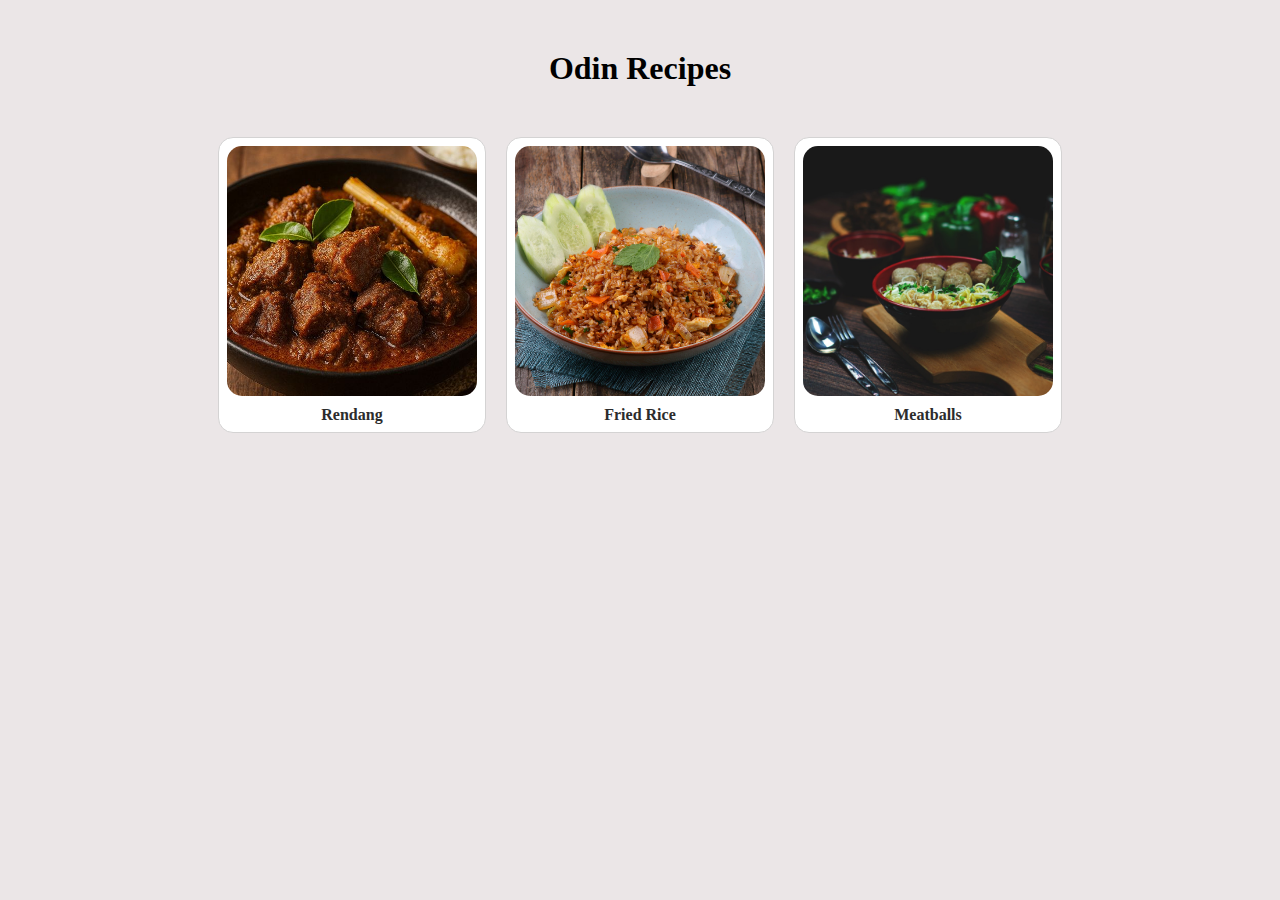
<file: index.html>
<!DOCTYPE html>
<html lang="en">
    <head>
        <meta charset="UTF-8" />
        <meta name="viewport" content="width=device-width, initial-scale=1.0" />
        <title>Home</title>

        <link rel="stylesheet" href="assets/css/style.css" /
    </head>
    <body>
        <div class="home-container">
            <h1>Odin Recipes</h1>
    
            <div class="menu-container">
                <a class="card" href="recipes/recipes1.html">
                    <div class="card-img">
                        <img src="assets/images/rendang.jpeg" alt="rendang-img">
                    </div>
                    <div class="card-body">Rendang</div>
                </a>
                <a class="card" href="recipes/recipes2.html">
                    <div class="card-img">
                        <img src="assets/images/rice.jpg" alt="rice-img">
                    </div>
                    <div class="card-body">Fried Rice</div>
                </a>
                <a class="card" href="recipes/recipes3.html">
                    <div class="card-img">
                        <img src="assets/images/meatballs.jpg" alt="meatballs-img">
                    </div>
                    <div class="card-body">Meatballs</div>
                </a>
            </div>
        </div>
    </body>
</html>
</file>
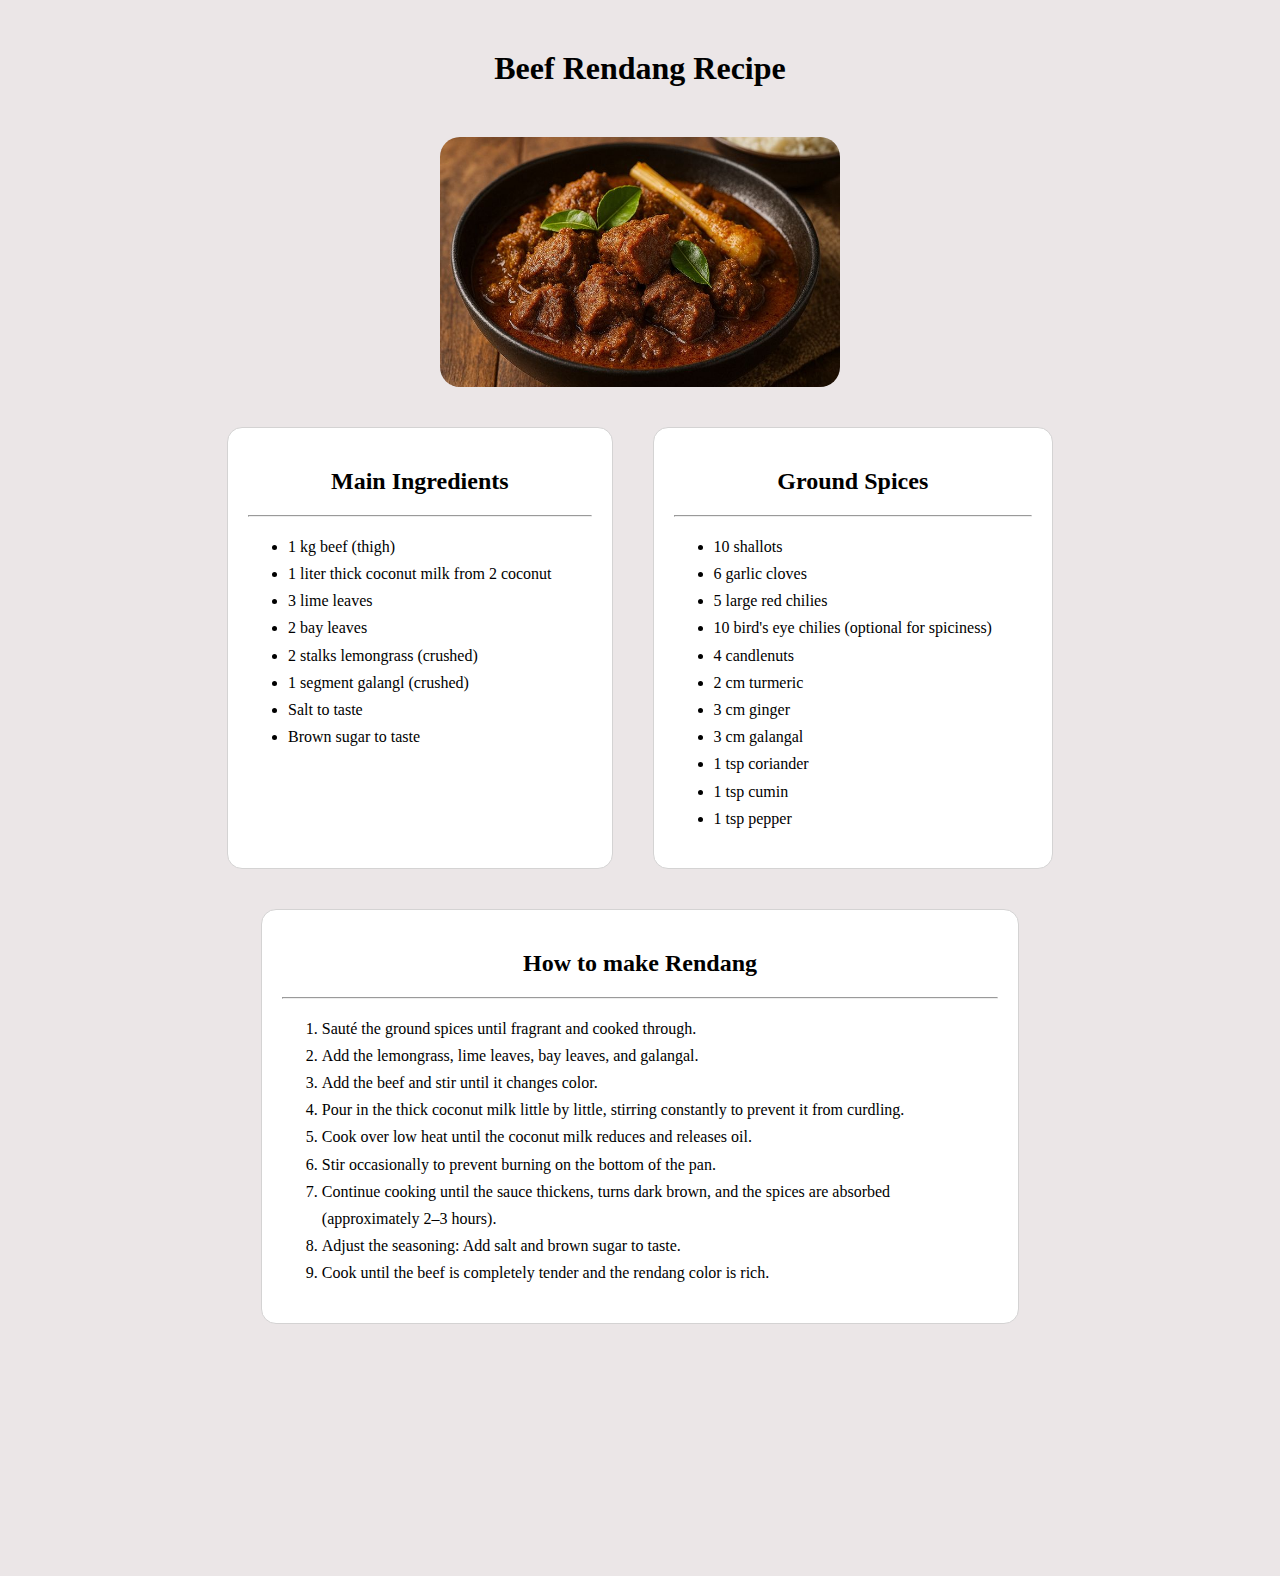
<file: recipes/recipes1.html>
<!DOCTYPE html>
<html lang="en">
<head>
    <meta charset="UTF-8">
    <meta name="viewport" content="width=device-width, initial-scale=1.0">
    <title>Rendang</title>

    <link rel="stylesheet" href="/assets/css/style.css">
</head>
<body>
    <div class="recipe-container">
        <h1>Beef Rendang Recipe</h1>

        <div class="baner-container">
            <div class="card-baner">
                <img src="/assets/images/rendang.jpeg" alt="rrendang-img">
            </div>
        </div>

        <div class="recipe">
            <div class="card-recipe">
                <h2>Main Ingredients</h2>
                <hr>
                <ul>
                    <li>1 kg beef (thigh)</li>
                    <li>1 liter thick coconut milk from 2 coconut</li>
                    <li>3 lime leaves</li>
                    <li>2 bay leaves</li>
                    <li>2 stalks lemongrass (crushed)</li>
                    <li>1 segment galangl (crushed)</li>
                    <li>Salt to taste</li>
                    <li>Brown sugar to taste</li>
                </ul>
            </div>
            <div class="card-recipe">
                <h2>Ground Spices</h2>
                <hr>
                <ul>
                    <li>10 shallots</li>
                    <li>6 garlic cloves</li>
                    <li>5 large red chilies</li>
                    <li>10 bird's eye chilies (optional for spiciness)</li>
                    <li>4 candlenuts</li>
                    <li>2 cm turmeric</li>
                    <li>3 cm ginger</li>
                    <li>3 cm galangal</li>
                    <li>1 tsp coriander</li>
                    <li>1 tsp cumin</li>
                    <li>1 tsp pepper</li>
                </ul>
            </div>
        </div>
        <div class="make-container">
            <div class="card-make">
                <h2>How to make Rendang</h2>
                <hr>
                <ol>
                    <li>Sauté the ground spices until fragrant and cooked through.</li>
                    <li>Add the lemongrass, lime leaves, bay leaves, and galangal.</li>
                    <li>Add the beef and stir until it changes color.</li>
                    <li>Pour in the thick coconut milk little by little, stirring constantly to prevent it from curdling.</li>
                    <li>Cook over low heat until the coconut milk reduces and releases oil.</li>
                    <li>Stir occasionally to prevent burning on the bottom of the pan.</li>
                    <li>Continue cooking until the sauce thickens, turns dark brown, and the spices are absorbed <br>(approximately 2–3 hours).</li>
                    <li>Adjust the seasoning: Add salt and brown sugar to taste.</li>
                    <li>Cook until the beef is completely tender and the rendang color is rich.</li>
                </ol>
            </div>
        </div>
    </div>
</body>
</html>
</file>
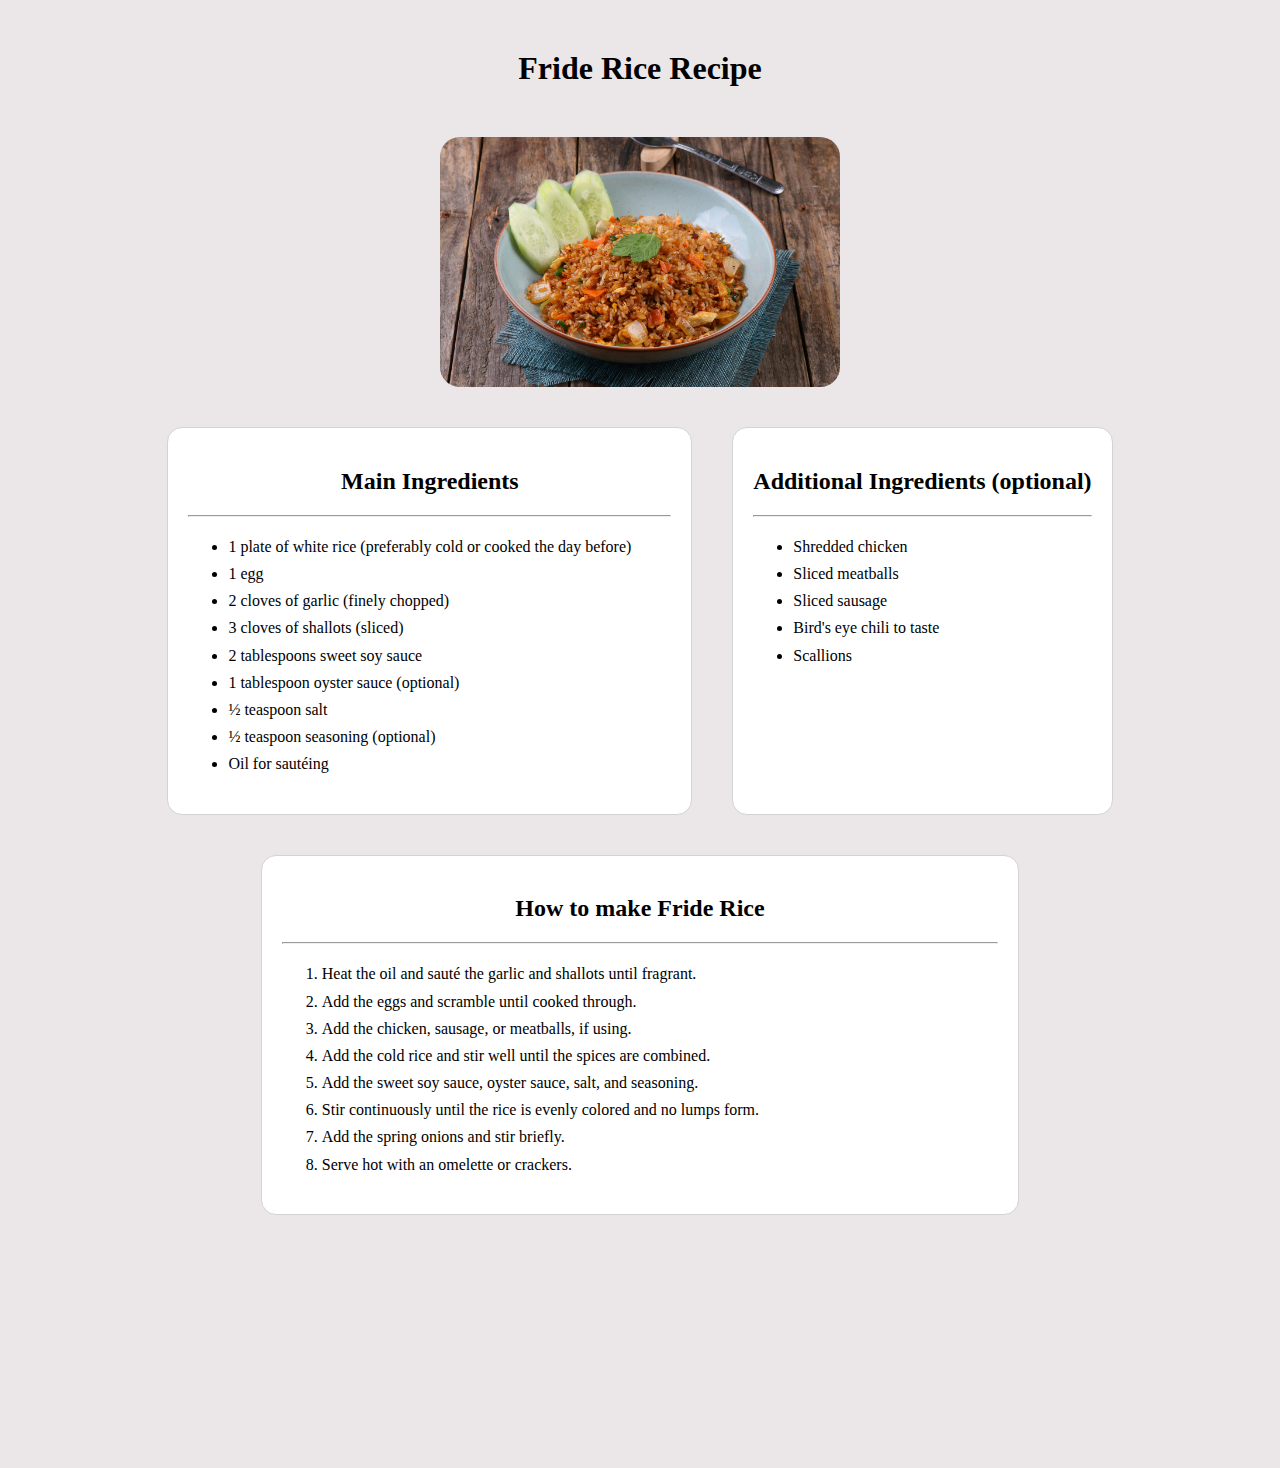
<file: recipes/recipes2.html>
<!DOCTYPE html>
<html lang="en">
<head>
    <meta charset="UTF-8">
    <meta name="viewport" content="width=device-width, initial-scale=1.0">
    <title>Fried Rice</title>

    <link rel="stylesheet" href="/assets/css/style.css">
</head>
<body>
    <div class="recipe-container">
        <h1>Fride Rice Recipe</h1>

        <div class="baner-container">
            <div class="card-baner">
                <img src="/assets/images/rice.jpg" alt="Rice-img">
            </div>
        </div>

        <div class="recipe">
            <div class="card-recipe">
                <h2>Main Ingredients</h2>
                <hr>
                <ul>
                    <li>1 plate of white rice (preferably cold or cooked the day before)</li>
                    <li>1 egg</li>
                    <li>2 cloves of garlic (finely chopped)</li>
                    <li>3 cloves of shallots (sliced)</li>
                    <li>2 tablespoons sweet soy sauce</li>
                    <li>1 tablespoon oyster sauce (optional)</li>
                    <li>½ teaspoon salt</li>
                    <li>½ teaspoon seasoning (optional)</li>
                    <li>Oil for sautéing</li>
                </ul>
            </div>
            <div class="card-recipe">
                <h2>Additional Ingredients (optional)</h2>
                <hr>
                <ul>
                    <li>Shredded chicken</li>
                    <li>Sliced ​​meatballs</li>
                    <li>Sliced ​​sausage</li>
                    <li>Bird's eye chili to taste</li>
                    <li>Scallions</li>
                </ul>
            </div>
        </div>
        <div class="make-container">
            <div class="card-make">
                <h2>How to make Fride Rice</h2>
                <hr>
                <ol>
                    <li>Heat the oil and sauté the garlic and shallots until fragrant.</li>
                    <li>Add the eggs and scramble until cooked through.</li>
                    <li>Add the chicken, sausage, or meatballs, if using.</li>
                    <li>Add the cold rice and stir well until the spices are combined.</li>
                    <li>Add the sweet soy sauce, oyster sauce, salt, and seasoning.</li>
                    <li>Stir continuously until the rice is evenly colored and no lumps form.</li>
                    <li>Add the spring onions and stir briefly.</li>
                    <li>Serve hot with an omelette or crackers.</li>
                </ol>
            </div>
        </div>
    </div>
</body>
</html>
</file>
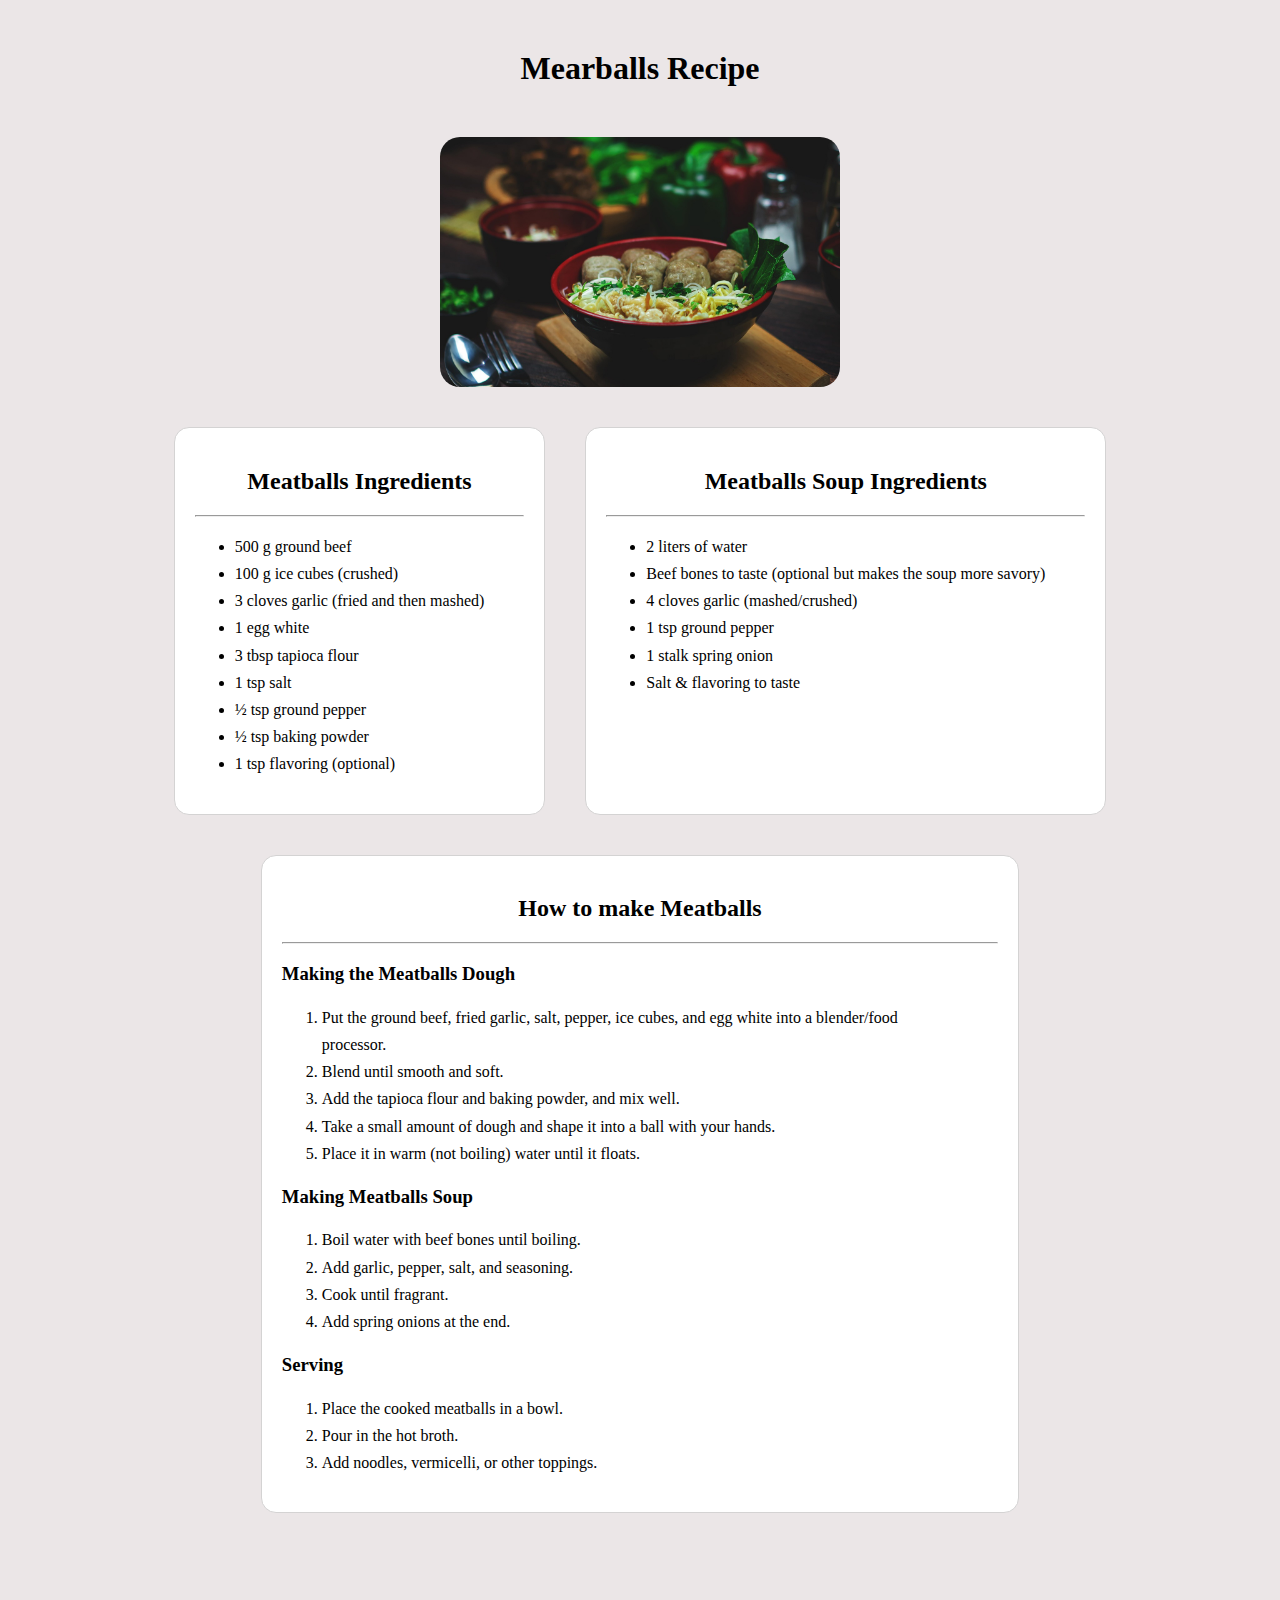
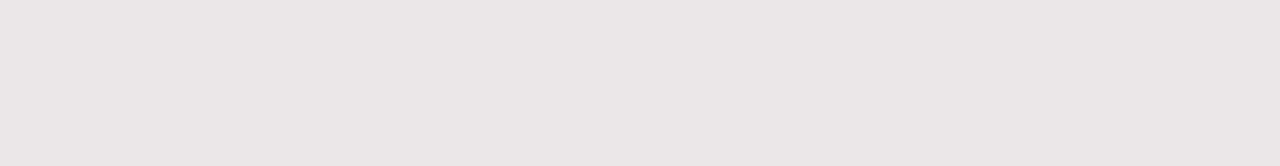
<file: recipes/recipes3.html>
<!DOCTYPE html>
<html lang="en">
<head>
    <meta charset="UTF-8">
    <meta name="viewport" content="width=device-width, initial-scale=1.0">
    <title>Meatballs</title>

    <link rel="stylesheet" href="/assets/css/style.css">
</head>
<body>
    <div class="recipe-container">
        <h1>Mearballs Recipe</h1>

        <div class="baner-container">
            <div class="card-baner">
                <img src="/assets/images/meatballs.jpg" alt="meatballs-img">
            </div>
        </div>

        <div class="recipe">
            <div class="card-recipe">
                <h2>Meatballs Ingredients</h2>
                <hr>
                <ul>
                    <li>500 g ground beef</li>
                    <li>100 g ice cubes (crushed)</li>
                    <li>3 cloves garlic (fried and then mashed)</li>
                    <li>1 egg white</li>
                    <li>3 tbsp tapioca flour</li>
                    <li>1 tsp salt</li>
                    <li>½ tsp ground pepper</li>
                    <li>½ tsp baking powder</li>
                    <li>1 tsp flavoring (optional)</li>
                </ul>
            </div>
            <div class="card-recipe">
                <h2>Meatballs Soup Ingredients</h2>
                <hr>
                <ul>
                    <li>2 liters of water</li>
                    <li>Beef bones to taste (optional but makes the soup more savory)</li>
                    <li>4 cloves garlic (mashed/crushed)</li>
                    <li>1 tsp ground pepper</li>
                    <li>1 stalk spring onion</li>
                    <li>Salt & flavoring to taste</li>
                </ul>
            </div>
        </div>
        <div class="make-container">
            <div class="card-make">
                <h2>How to make Meatballs</h2>
                <hr>
                <h3>Making the Meatballs Dough</h3>
                <ol>
                    <li>Put the ground beef, fried garlic, salt, pepper, ice cubes, and egg white into a blender/food processor.</li>
                    <li>Blend until smooth and soft.</li>
                    <li>Add the tapioca flour and baking powder, and mix well.</li>
                    <li>Take a small amount of dough and shape it into a ball with your hands.</li>
                    <li>Place it in warm (not boiling) water until it floats.</li>
                </ol>

                <h3>Making Meatballs Soup</h3>
                <ol>
                    <li>Boil water with beef bones until boiling.</li>
                    <li>Add garlic, pepper, salt, and seasoning.</li>
                    <li>Cook until fragrant.</li>
                    <li>Add spring onions at the end.</li>
                </ol>

                <h3>Serving</h3>
                <ol>
                    <li>Place the cooked meatballs in a bowl.</li>
                    <li>Pour in the hot broth.</li>
                    <li>Add noodles, vermicelli, or other toppings.</li>
                </ol>
            </div>
        </div>
    </div>
</body>
</html>
</file>
<file: assets/css/style.css>
body {
   background-color: #ebe6e7;
}
h1 {
   text-align: center;
   margin: 50px 0;
}

/* Home Page */
.menu-container {
   display: flex;
   justify-content: center;
   align-items: center;
   gap: 20px;
}
.menu-container .card {
   background-color: #ffff;
   border: #d4d3d3 0.5px solid;
   padding: 8px;
   border-radius: 15px;
   transition: ease 0.3s;
   text-decoration: none;
   /*box-shadow: rgba(60, 64, 67, 0.3) 0px 1px 2px 0px, rgba(60, 64, 67, 0.15) 0px 1px 3px 1px;
   */-webkit-border-radius: 10px;
   -moz-border-radius: 15px;
   -ms-border-radius: 15px;
   -o-border-radius: 15px;
   -webkit-transition: ease 0.3s;
   -moz-transition: ease 0.3s;
   -ms-transition: ease 0.3s;
   -o-transition: ease 0.3s;
   -webkit-border-radius: 15px;
}
.card:hover {
   box-shadow: rgba(0, 0, 0, 0.35) 0px 5px 15px;
   transform: translateY(-5px);
   -webkit-transform: translateY(-5px);
   -moz-transform: translateY(-5px);
   -ms-transform: translateY(-5px);
   -o-transform: translateY(-5px);
}
.card .card-img {
   width: 250px;
   height: 250px;
   overflow: hidden;
   border-radius: 15px;
   -webkit-border-radius: 15px;
   -moz-border-radius: 15px;
   -ms-border-radius: 15px;
   -o-border-radius: 15px;
}
.card img {
   /*width: 100%;
   */object-fit: cover;
   width: 100%;
   height: 100%;
   display: block;
}
.card-body {
   padding-top: 10px;
   text-align: center;
   color: #2c2c2c;
   font-weight: 600;
}

/* ===== Recipe Page ===== */
.baner-container {
   display: flex;
   justify-content: center;
   margin-bottom: 40px;
}
.card-baner {
   width: 400px;
   height: 250px;
   overflow: hidden;
   border-radius: 20px;
   -webkit-border-radius: 20px;
   -moz-border-radius: 20px;
   -ms-border-radius: 20px;
   -o-border-radius: 20px;
}
.card-baner img {
   width: 100%;
   height: 100%;
   object-fit: cover;
   object-position: center;
   display: block;
}

/* Recipe */
.recipe {
   display: flex;
   justify-content: center;
   /* align-items: center; */
   gap: 40px;
}

.card-recipe {
   background-color: #ffff;
   border: #d4d3d3 0.5px solid;
   padding: 20px;
   border-radius: 15px;
}
h2 {
   text-align: center;
}
.card-recipe ul {
   padding: 0 40px;
   line-height: 1.7;
}

/* Make */
.make-container {
   display: flex;
   justify-content: center;
   flex-direction: column;
   margin: 40px 20% 20%;
}
.card-make {
   background-color: #ffff;
   border: #d4d3d3 0.5px solid;
   padding: 20px;
   border-radius: 15px;
   -webkit-border-radius: 15px;
   -moz-border-radius: 15px;
   -ms-border-radius: 15px;
   -o-border-radius: 15px;
}

.card-make ol {
   padding: 0 40px;
   line-height: 1.7;
}
</file>
